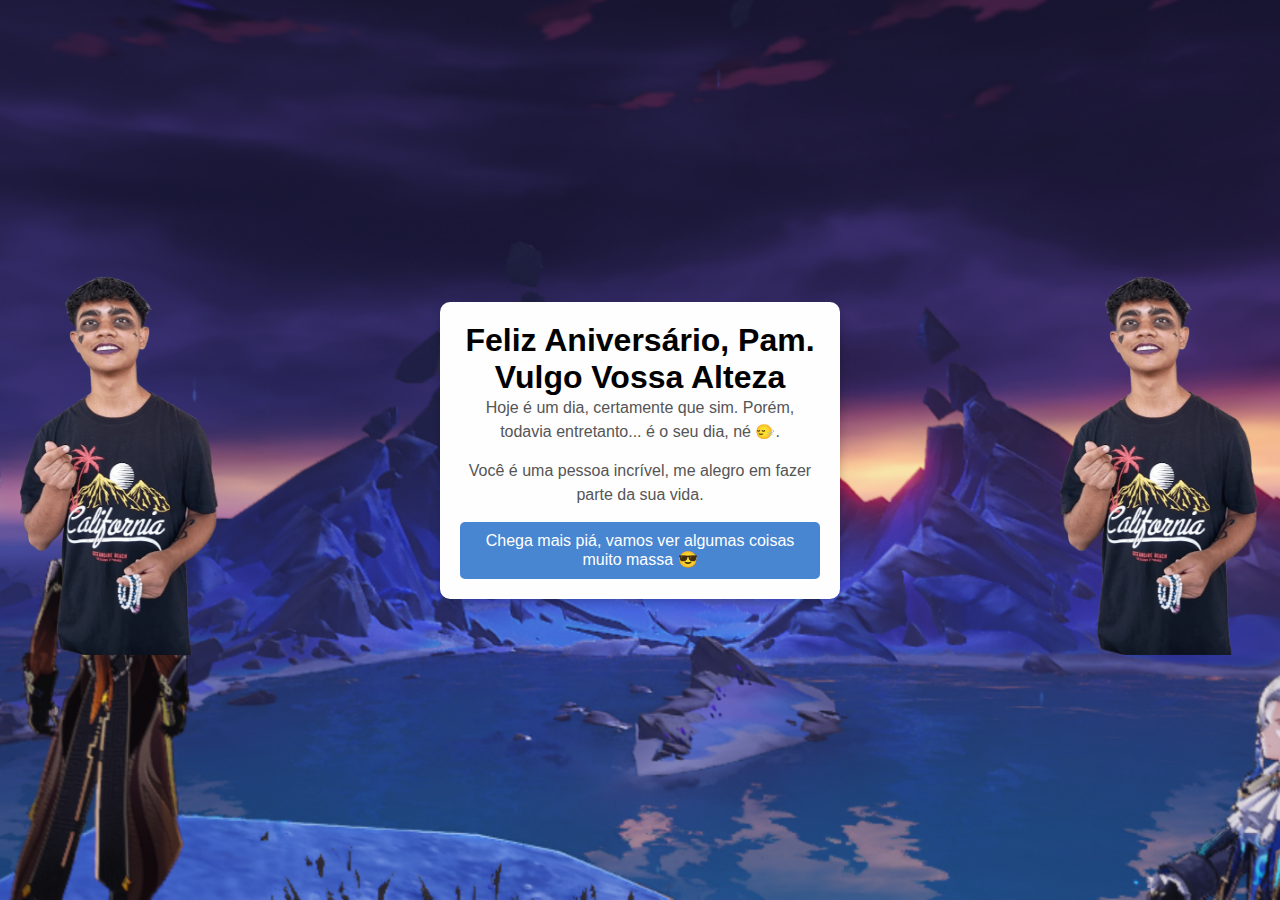
<file: home.html>
<!DOCTYPE html>
<html lang="pt-br">

<head>
  <meta charset="UTF-8">
  <meta name="viewport" content="width=device-width, initial-scale=1.0">
  <title>Feliz Aniversário!</title>
  <link rel="stylesheet" href="./CSS/style.css">
  <link rel="icon" href="./IMAGENS/c20b55be77176fefa965c77afb50dbe1.jpg" sizes="96x96"/>
</head>

<body id="home">
  
  <div class="container">
    <!-- Imagem à esquerda -->
    <div class="images">
      <img src="./IMAGENS/IMG-20240110-WA0019.png" alt="Eu com coração 1">
    </div>

    <!-- Conteúdo da Mensagem -->
    <div class="content">
      <h1>Feliz Aniversário, Pam. Vulgo Vossa Alteza</h1>
      <p>Hoje é um dia, certamente que sim. Porém, todavia entretanto... é o seu dia, né 🙂‍↔️.</p>
      <p>Você é uma pessoa incrível, me alegro em fazer parte da sua vida.</p>

      <a href="./HTML/aventuras.html"><button id="surprise-btn">Chega mais piá, vamos ver algumas coisas muito massa 😎</button></a>
    </div>

    <!-- Imagem à direita -->
    <div class="images">
      <img src="./IMAGENS/IMG-20240110-WA0019.png" alt="Eu com coração 2">
    </div>
  </div>
</body>

</html>
</file>
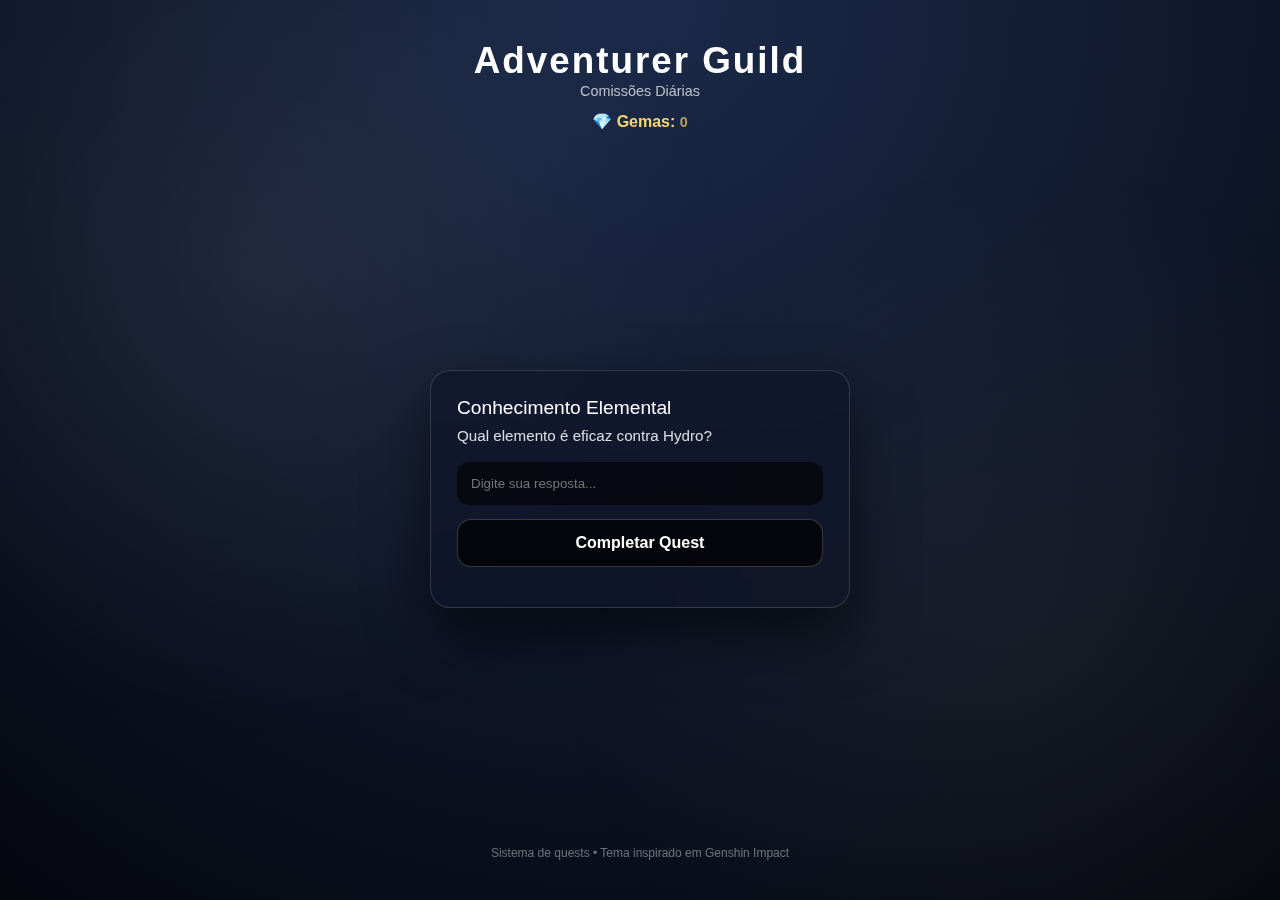
<file: quest.html>
<!DOCTYPE html>
<html lang="pt-BR">
<head>
<meta charset="UTF-8">
<title>Adventurer Guild</title>
<meta name="viewport" content="width=device-width, initial-scale=1.0">

<style>
/* ========== RESET ========== */
* {
    margin: 0;
    padding: 0;
    box-sizing: border-box;
}

body {
    height: 100vh;
    font-family: "Segoe UI", Arial, sans-serif;
    background: radial-gradient(circle at top, #1b2a4a, #05070f);
    color: #fff;
    overflow: hidden;
}

/* ========== FUNDO ========== */
.background {
    position: fixed;
    inset: 0;
    background:
        radial-gradient(circle at 20% 30%, rgba(255,255,255,0.06), transparent 40%),
        radial-gradient(circle at 80% 70%, rgba(255,215,150,0.05), transparent 40%);
    z-index: -1;
}

/* ========== LAYOUT ========== */
.container {
    height: 100%;
    display: flex;
    flex-direction: column;
    justify-content: space-between;
    align-items: center;
    padding: 40px 20px;
}

/* ========== HEADER ========== */
.header {
    text-align: center;
}

.header h1 {
    font-size: 2.3rem;
    letter-spacing: 2px;
}

.header span {
    font-size: 0.9rem;
    opacity: 0.7;
}

/* ========== GEMAS ========== */
.gems {
    margin-top: 12px;
    font-weight: 600;
    color: #f5d76e;
}

/* ========== CARD ========== */
.card {
    width: 100%;
    max-width: 420px;
    padding: 26px;
    background: rgba(15, 20, 40, 0.65);
    border-radius: 20px;
    border: 1px solid rgba(255,255,255,0.15);
    backdrop-filter: blur(12px);
    box-shadow: 0 25px 60px rgba(0,0,0,0.6);
}

/* ========== QUEST ========== */
.quest-title {
    font-size: 1.2rem;
    margin-bottom: 8px;
}

.quest-desc {
    font-size: 0.95rem;
    opacity: 0.85;
    margin-bottom: 18px;
}

/* ========== INPUT ========== */
input {
    width: 100%;
    padding: 14px;
    border-radius: 12px;
    border: none;
    outline: none;
    background: rgba(0,0,0,0.6);
    color: white;
    margin-bottom: 14px;
}

/* ========== BOTÃO ========== */
button {
    width: 100%;
    padding: 14px;
    border-radius: 14px;
    border: 1px solid rgba(255,255,255,0.2);
    background: rgba(0,0,0,0.7);
    color: white;
    font-size: 1rem;
    font-weight: 600;
    cursor: pointer;
    transition: background 0.2s ease, transform 0.15s ease;
}

@media (hover:hover) {
    button:hover {
        background: rgba(30,30,60,0.8);
        transform: translateY(-2px);
    }
}

button:active {
    transform: scale(0.95);
}

/* ========== FEEDBACK ========== */
.feedback {
    margin-top: 14px;
    font-weight: 600;
    text-align: center;
}

.success {
    color: #7CFF9B;
}

.error {
    color: #ff7c7c;
}

/* ========== FOOTER ========== */
.footer {
    font-size: 0.75rem;
    opacity: 0.4;
}
</style>
</head>

<body>

<div class="background"></div>

<div class="container">

    <!-- HEADER -->
    <header class="header">
        <h1>Adventurer Guild</h1>
        <span>Comissões Diárias</span>
        <div class="gems">💎 Gemas: <span id="gems">0</span></div>
    </header>

    <!-- QUEST CARD -->
    <div class="card">
        <div id="questTitle" class="quest-title"></div>
        <div id="questDesc" class="quest-desc"></div>

        <input id="answer" type="text" placeholder="Digite sua resposta...">

        <button onclick="submitAnswer()">Completar Quest</button>

        <div id="feedback" class="feedback"></div>
    </div>

    <!-- FOOTER -->
    <footer class="footer">
        Sistema de quests • Tema inspirado em Genshin Impact
    </footer>

</div>

<script>
/* ========== CONFIGURAÇÃO DAS QUESTS ========== */
const quests = [
    {
        title: "Conhecimento Elemental",
        description: "Qual elemento é eficaz contra Hydro?",
        answer: "electro"
    },
    {
        title: "Exploração",
        description: "Quantos elementos existem em Teyvat?",
        answer: "7"
    },
    {
        title: "Aventura",
        description: "Nome da guilda dos aventureiros?",
        answer: "adventurer guild"
    }
];

let currentQuest = 0;
let gems = 0;

/* ========== CARREGAR QUEST ========== */
function loadQuest() {
    const quest = quests[currentQuest];
    document.getElementById("questTitle").textContent = quest.title;
    document.getElementById("questDesc").textContent = quest.description;
    document.getElementById("answer").value = "";
    document.getElementById("feedback").textContent = "";
}

/* ========== SUBMETER RESPOSTA ========== */
function submitAnswer() {
    const userAnswer = document.getElementById("answer").value.trim().toLowerCase();
    const feedback = document.getElementById("feedback");

    if (!userAnswer) return;

    if (userAnswer === quests[currentQuest].answer.toLowerCase()) {
        gems += 160;
        document.getElementById("gems").textContent = gems;

        feedback.textContent = "Quest concluída! +160 gemas 💎";
        feedback.className = "feedback success";

        currentQuest = (currentQuest + 1) % quests.length;

        setTimeout(loadQuest, 1200);
    } else {
        feedback.textContent = "Resposta incorreta. Tente novamente.";
        feedback.className = "feedback error";
    }
}

/* ========== INIT ========== */
loadQuest();
</script>

</body>
</html>
</file>
<file: CSS/style.css>
* {
	margin: 0;
	padding: 0;
	box-sizing: border-box;
}

#home {
	background-image: url("../IMAGENS/20231205001143.png");
	background-size: cover;
	background-repeat: no-repeat;
	background-position: center;
	background-attachment: fixed;
	font-family: Arial, sans-serif;
	height: 100vh;
	display: flex;
	justify-content: center;
	align-items: center;
}

.container {
	display: flex;
	justify-content: space-between;
	align-items: center;
	gap: 30px;
	padding: 20px;
	border-radius: 10px;
	width: 80%;
	/* Ajusta a largura do container */
}

.content {
	max-width: 500px;
	text-align: center;
}

.content {
	background: #fefeff;
	border-radius: 10px;
	box-shadow: 0 4px 10px rgba(0, 0, 0, 0.2);
	padding: 20px;
	text-align: center;
	max-width: 400px;
}

.content p {
	margin-bottom: 15px;
	color: #555;
	line-height: 1.5;
}

#surprise-btn {
	padding: 10px 20px;
	font-size: 1em;
	background-color: #4886d1;
	color: #fff;
	border: none;
	border-radius: 5px;
	cursor: pointer;
	transition: background-color 0.3s;


}

#surprise-btn:hover {
	background-color: #3458c2;
}

.images {
	display: flex;
	flex-direction: column;
	gap: 20px;
}

.images img {
	width: 200px;
	/* Ajuste o tamanho conforme necessário */
	height: auto;
	border-radius: 10px;

	transition: transform 0.3s;
}

.images img:hover {
	transform: scale(1.05);
}

/* Responsividade */
@media (max-width: 768px) {
	.container {
		flex-direction: column;
		gap: 20px;
	}

	.images img {
		width: 150px;
	}
}

/* Aparti daqui é a segunda tela */body,
html {
	margin: 0;
	padding: 0;
	height: 100%;
	background-color: black;
	overflow-y: auto;
	font-family: Arial, sans-serif;
  }
  
  #aventuras {
	background: linear-gradient(0, #120c56, #000000);
	display: flex;
	flex-direction: column;
	align-items: center;
  }
  
  .container {
	position: absolute;
	width: 100%;
	height: 100%;
	z-index: 0;
	overflow: hidden;
  }
  
  .stars,
  .stars2 {
	position: absolute;
	width: 3px;
	height: 3px;
	border-radius: 50%;
	animation: anim-stars 10s linear infinite;
  }
  
  .stars2 {
	width: 1px;
	height: 1px;
	animation: anim-stars2 20s linear infinite;
  }
  
  @keyframes anim-stars {
	from {
	  transform: translateY(0);
	}
	to {
	  transform: translateY(-100vh);
	}
  }
  
  @keyframes anim-stars2 {
	from {
	  transform: translateY(0);
	}
	to {
	  transform: translateY(-100vh);
	}
  }
  
  .video {
	z-index: 1;
	margin: 20px auto;
	text-align: center;
	width: 60%;
	height: auto;
  }
  
  video {
	width: 100%;
	height: auto;
	border: 2px solid #333;
	box-shadow: 0 4px 8px rgba(0, 0, 0, 0.2);
  }
  
  .contentn {
	z-index: 1;
	text-align: center;
	color: white;
	margin: 40px auto;
	width: 80%;
	max-width: 800px;
	padding: 20px;
	font-size: 1.2em;
  }
  
  @media (max-width: 768px) {
	.video {
	  width: 90%;
	}
  
	.contentn {
	  font-size: 1em;
	  padding: 10px;
	}
  }
</file>
